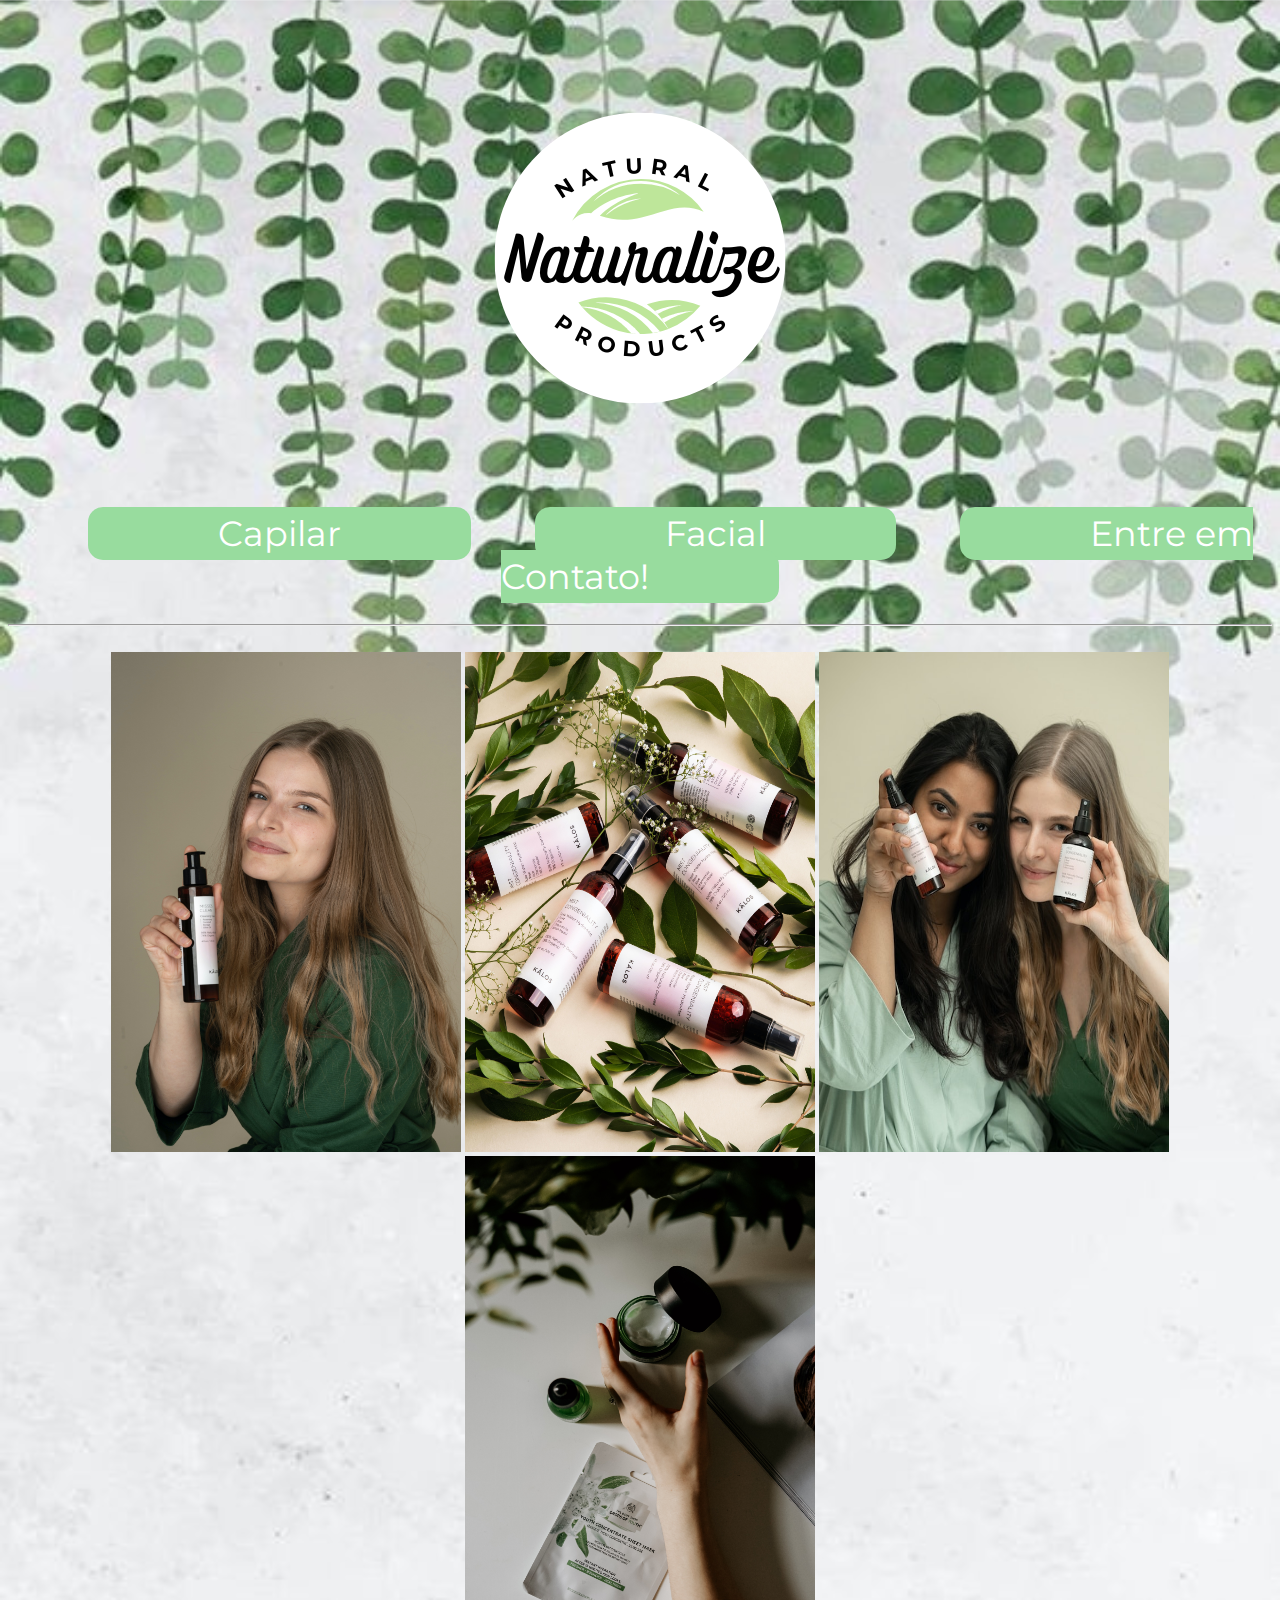
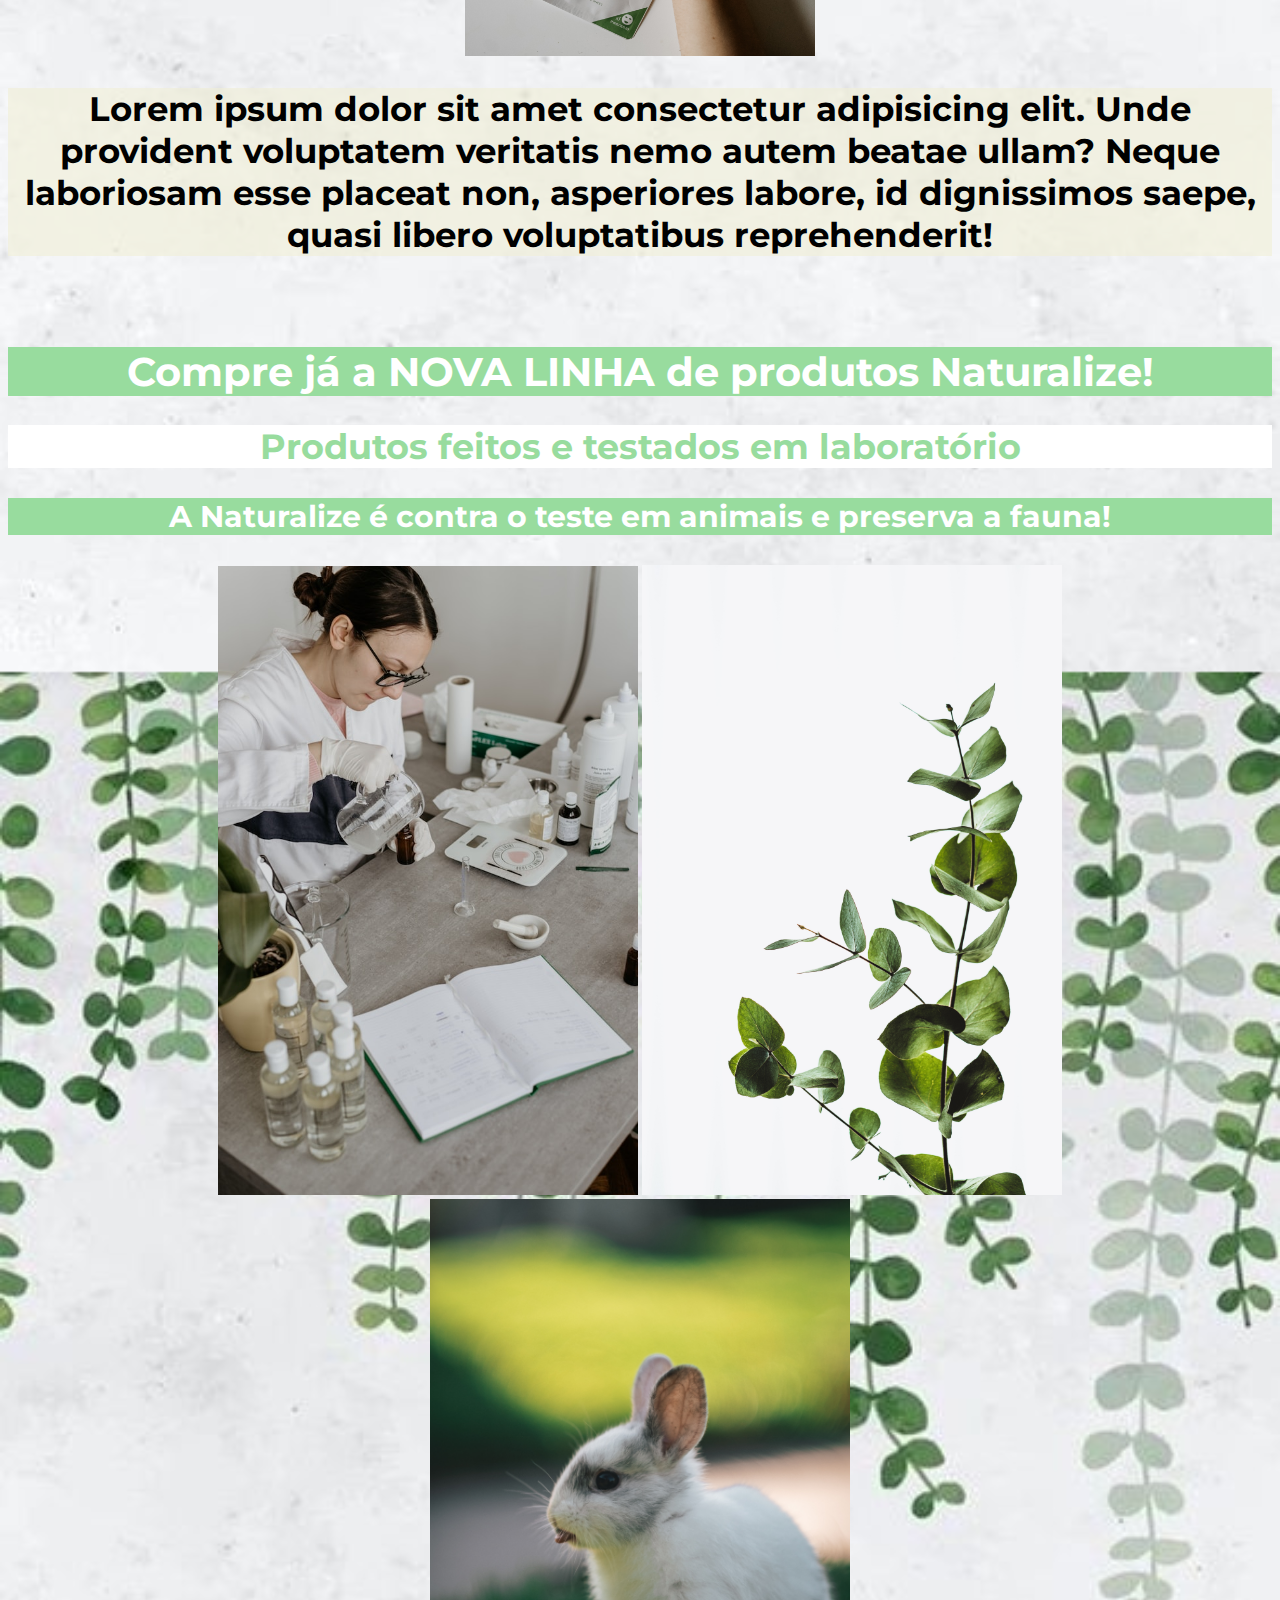
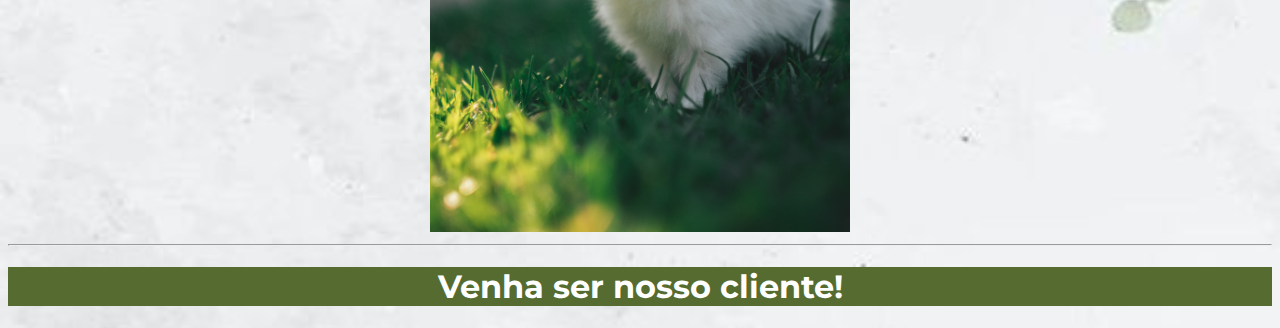
<file: Naturalize/index.html>
<!DOCTYPE html>
<html lang="en">
<head>
    <meta charset="UTF-8">
    <title>Naturalize - Produtos naturais</title>
    <link rel="stylesheet" href="style.css">
    <link rel="preconnect" href="https://fonts.googleapis.com">
<link rel="preconnect" href="https://fonts.gstatic.com" crossorigin>
<link href="https://fonts.googleapis.com/css2?family=Montserrat:wght@200&display=swap" rel="stylesheet">
</head>

<body>
<header>
    <div>
    <img src="Imagens/Naturalize novoo- Calva.png" alt="Logotipo Naturalize">
    </div>
</header>

<center>
<a href="produtoscapilares.html">Capilar</a>
<a href="produtospele.html">Facial</a>
<a href="contato.html">Entre em Contato!</a>
</center>

<br>

<hr>

<br>

    <center>
    <img class="mulher loira" src="Imagens/mulher loira sozinha.jpg" width="350" height="500" >
    <img class="produtos" src="Imagens/produtos.jpg" width="350" height="500" >
    <img class="duas mulheres" src="Imagens/duas mulheres com produtos.jpg" width="350" height="500" >
    <img class="produtonatural" src="Imagens/toa-heftiba-GLl6_-L3fxM-unsplash.jpg" width="350" height="500">
</center>


    <h2 id="lorem1"> 
        Lorem ipsum dolor sit amet consectetur adipisicing elit. Unde provident voluptatem veritatis nemo autem beatae ullam? Neque laboriosam esse placeat non, asperiores labore, id dignissimos saepe, quasi libero voluptatibus reprehenderit!
    </h2>

<br> <br>

<h1 class="promoção">
    Compre já a NOVA LINHA de produtos Naturalize!
</h1>

<h2 class="lab">
Produtos feitos e testados em laboratório
</h2>

<h3 class="animal">
    A Naturalize é contra o teste em animais e preserva a fauna!
</h3>

<center>
<img src="Imagens/amplitude-magazin-srXbJ1TAdhI-unsplash.jpg" width="420">
<img src="Imagens/annie-spratt-hX_hf2lPpUU-unsplash.jpg" width="420">
<img src="Imagens/guillermo-casales-MUXTDqhNMr8-unsplash.jpg" width="420">
</center>

<hr>

<h1 class="finalização">
    Venha ser nosso cliente!
</h1>


























</body>
</html>
</file>
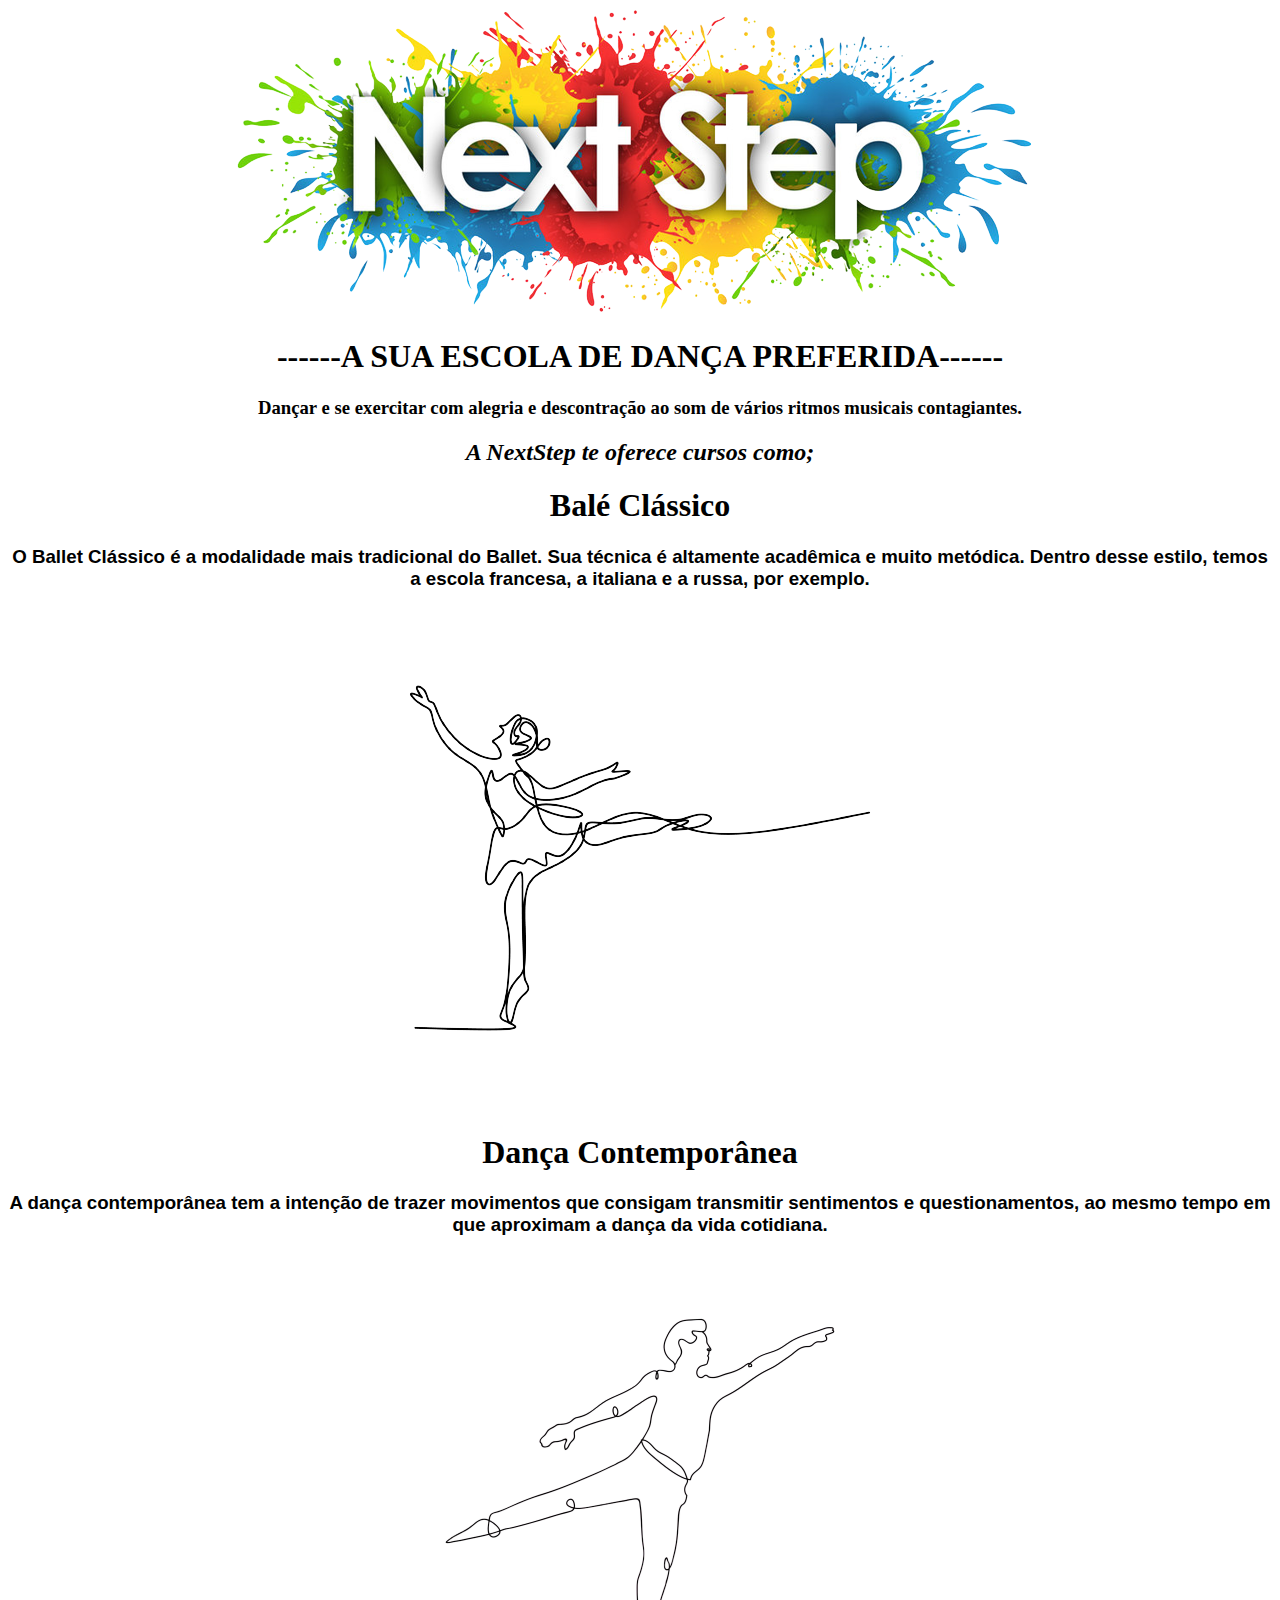
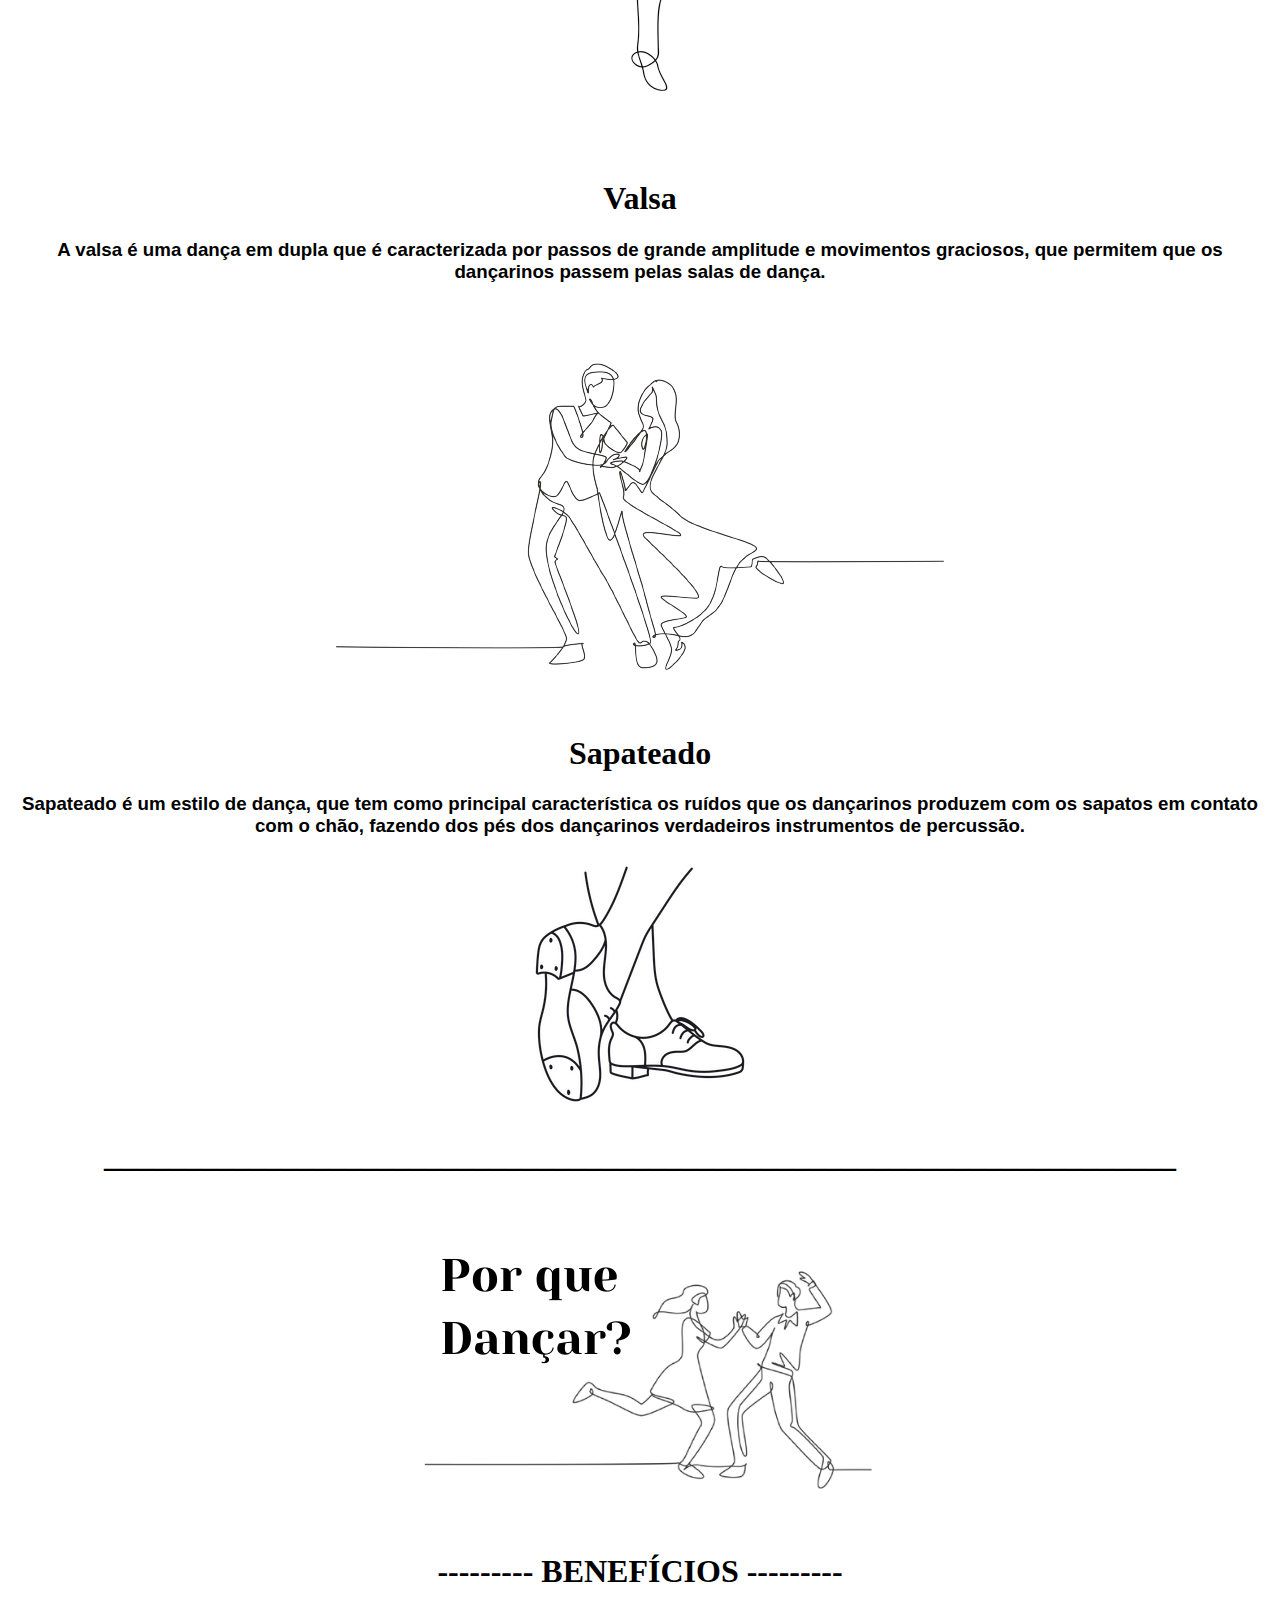
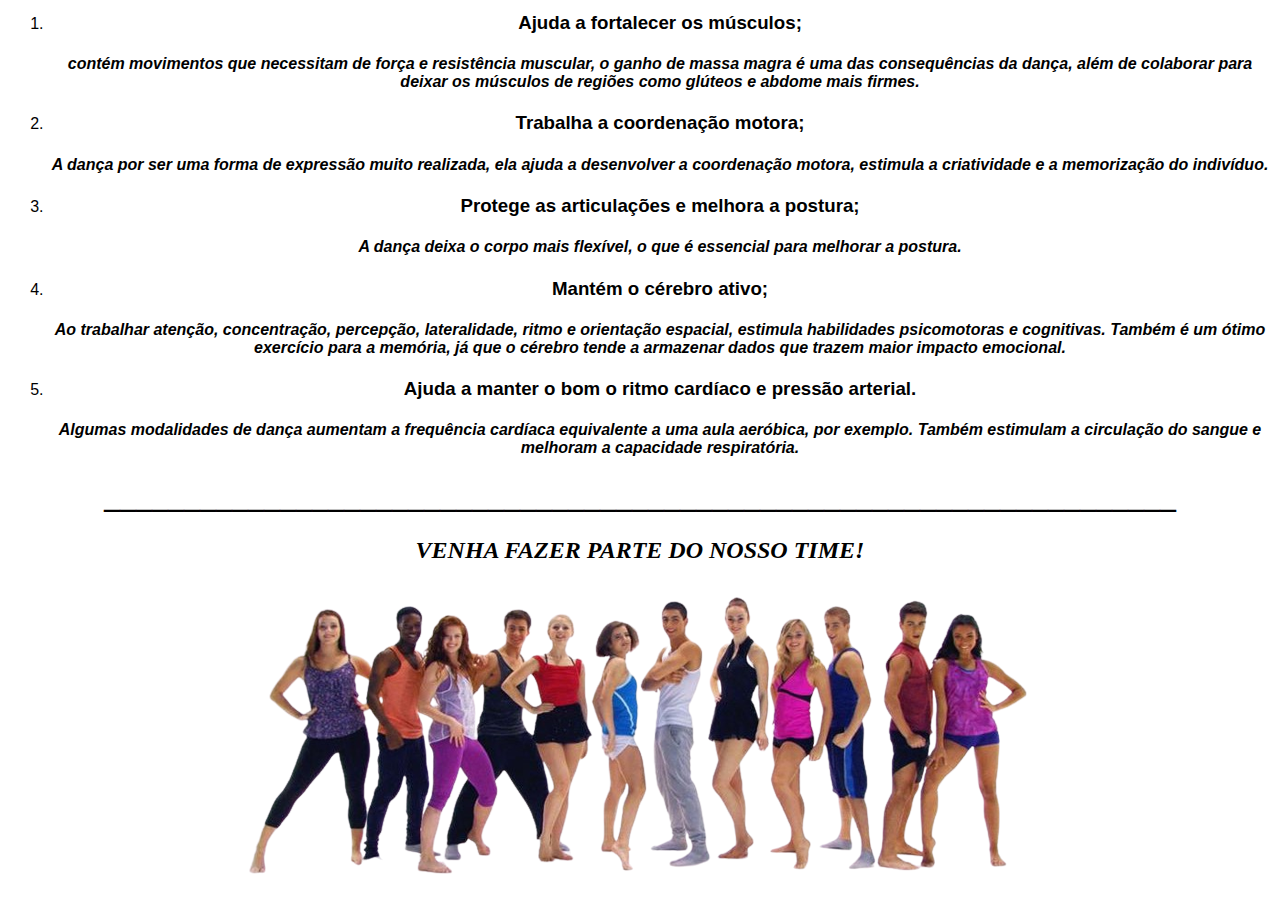
<file: NextStep/index.html>
<!DOCTYPE html>
<html lang="pt-br">
<head>
    <meta charset="UTF-8">
    <meta http-equiv="X-UA-Compatible" content="IE=edge">
    <meta name="viewport" content="width=device-width, initial-scale=1.0">
    <title>NextStep - Escola de dança</title>
</head>
<body>
    <center>

   <img src="Imagens/image-removebg-preview (4).png" alt="letreiro colorido nextstep">

<h1>------A SUA ESCOLA DE DANÇA PREFERIDA------</h1>

<h3>Dançar e se exercitar com alegria e descontração ao som de vários ritmos musicais contagiantes.</h3>

<H2> <i>  A NextStep te oferece cursos como; </i> </H2>

<h1><b>Balé Clássico</b></h1>
<h3 style="font-family: Arial, Helvetica, sans-serif;">
    O Ballet Clássico é a modalidade mais tradicional do Ballet. Sua técnica é altamente acadêmica e muito metódica. Dentro desse estilo, temos a escola francesa, a italiana e a russa, por exemplo.</h3>
<img src="Imagens/balé.png" alt="balé clássico">

<h1><b>Dança Contemporânea</b></h1>
<h3 style="font-family: Arial, Helvetica, sans-serif;">
    A dança contemporânea tem a intenção de trazer movimentos que consigam transmitir sentimentos e questionamentos, ao mesmo tempo em que aproximam a dança da vida cotidiana.</h3>
<img src="Imagens/contemporanea.png" alt="homem dançando contemporâneo">

<h1><b>Valsa</b></h1>
<h3 style="font-family: Arial, Helvetica, sans-serif;">
    A valsa é uma dança em dupla que é caracterizada por passos de grande amplitude e movimentos graciosos, que permitem que os dançarinos passem pelas salas de dança.</h3>
<img src="Imagens/valsa.png" alt="dupla dançando valsa">

<h1><b>Sapateado</b></h1>
<h3 style="font-family: Arial, Helvetica, sans-serif;">
    Sapateado é um estilo de dança, que tem como principal característica os ruídos que os dançarinos produzem com os sapatos em contato com o chão, fazendo dos pés dos dançarinos verdadeiros instrumentos de percussão.</h3>
<img src="Imagens/sapateado.png" alt="imagem de sapatos de sapateado">

<h1>___________________________________________________________________</h1>

    <img src="Imagens/Por que Dançar.png" alt="por que dançar">
    <h1><b>--------- BENEFÍCIOS ---------</b></h1>

    <ol style="font-family: Arial, Helvetica, sans-serif;"> 
    <li><h3>Ajuda a fortalecer os músculos;</H3>
    <h4><i>contém movimentos que necessitam de força e resistência muscular, o ganho de massa magra é uma das consequências da dança, além de colaborar para deixar os músculos de regiões como glúteos e abdome mais firmes.</i></h4>
    </li>

    <li><h3>Trabalha a coordenação motora;</h3>
    <h4><i>A dança por ser uma forma de expressão muito realizada, ela ajuda a desenvolver a coordenação motora, estimula a criatividade e a memorização do indivíduo.</i></h4>
    </li>

    <li><h3>Protege as articulações e melhora a postura;</h3>
    <h4><i>A dança deixa o corpo mais flexível, o que é essencial para melhorar a postura.</i></h4>
    </li>

    <li><h3>Mantém o cérebro ativo;</h3>
    <h4><i>Ao trabalhar atenção, concentração, percepção, lateralidade, ritmo e orientação espacial, estimula habilidades psicomotoras e cognitivas. Também é um ótimo exercício para a memória, já que o cérebro tende a armazenar dados que trazem maior impacto emocional.</i></h4>
    </li>

    <li><h3>Ajuda a manter o bom o ritmo cardíaco e pressão arterial.</h3>
    <h4><i>Algumas modalidades de dança aumentam a frequência cardíaca equivalente a uma aula aeróbica, por exemplo. Também estimulam a circulação do sangue e melhoram a capacidade respiratória.</i></h4>
    </li>

</ol>

<h1>___________________________________________________________________</h1>


<h2><b><i>VENHA FAZER PARTE DO NOSSO TIME!</i></b></h2>
<img src="Imagens/the-next-step-fan-club-hero-removebg-preview.png" alt="">


</center>
</body>
</html>
</file>
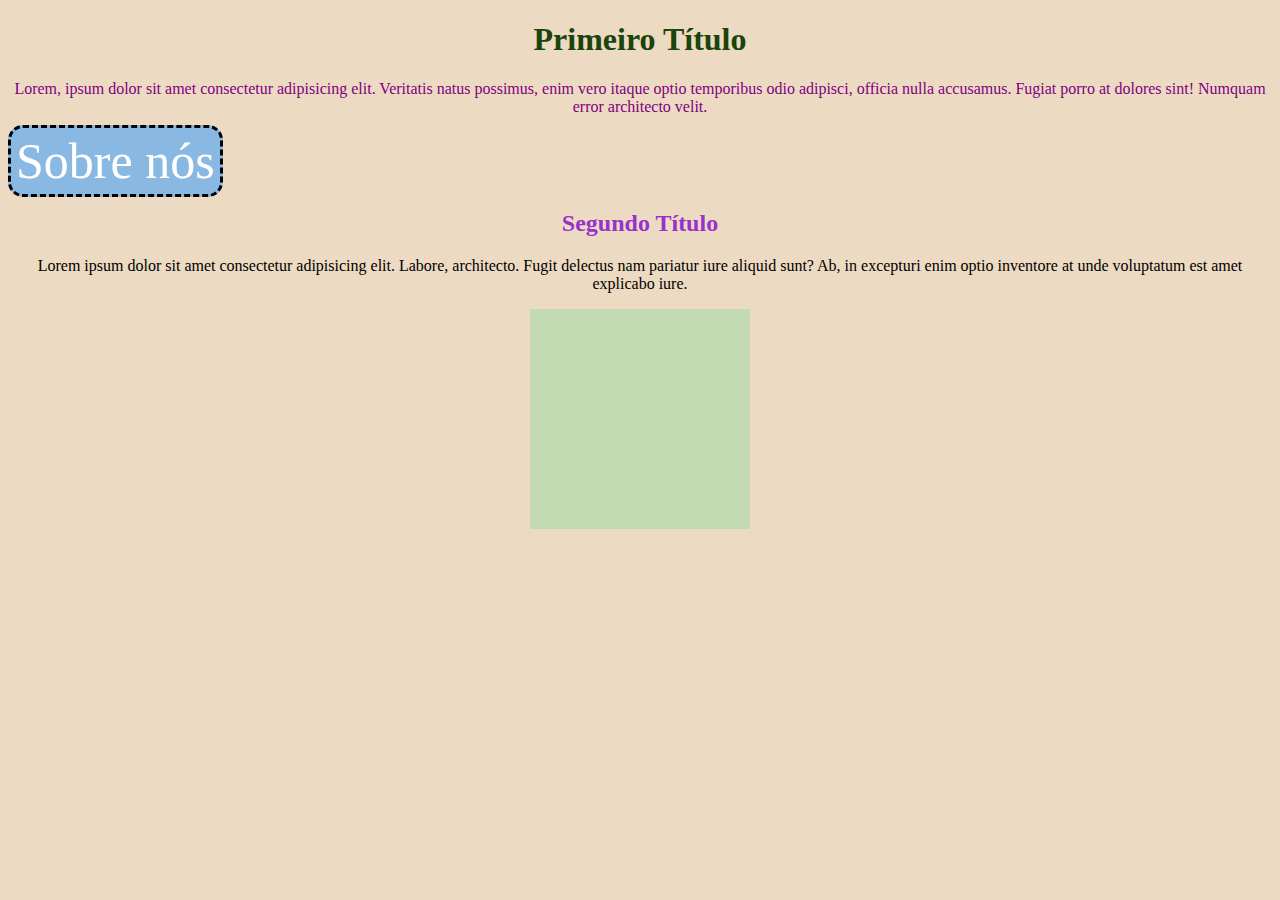
<file: Biblioteca/estilo.html>
<!DOCTYPE html>
<html lang="en">

<head>
    <link rel="stylesheet" href="style.css">
    <meta charset="UTF-8">
    <title>Estilo</title>
    <!-- <style> CSS INTERNO
       h1 {color: rgb(67, 123, 104);}
    </style> -->
</head>

<body>
    <h1>Primeiro Título</h1>
    <p class="texto-1"> Lorem, ipsum dolor sit amet consectetur adipisicing elit. Veritatis natus possimus, enim vero
        itaque optio temporibus odio adipisci, officia nulla accusamus. Fugiat porro at dolores sint! Numquam error
        architecto velit. </p>
    <a href="#">Sobre nós</a>

    <h2 id="Principal">Segundo Título</h2>
    <p>Lorem ipsum dolor sit amet consectetur adipisicing elit. Labore, architecto. Fugit delectus nam pariatur iure
        aliquid sunt? Ab, in excepturi enim optio inventore at unde voluptatum est amet explicabo iure.</p>

<div>
    <img src="Imagem/Captura de tela.png" alt="tela verde">
</div>

</body>

</html>
</file>
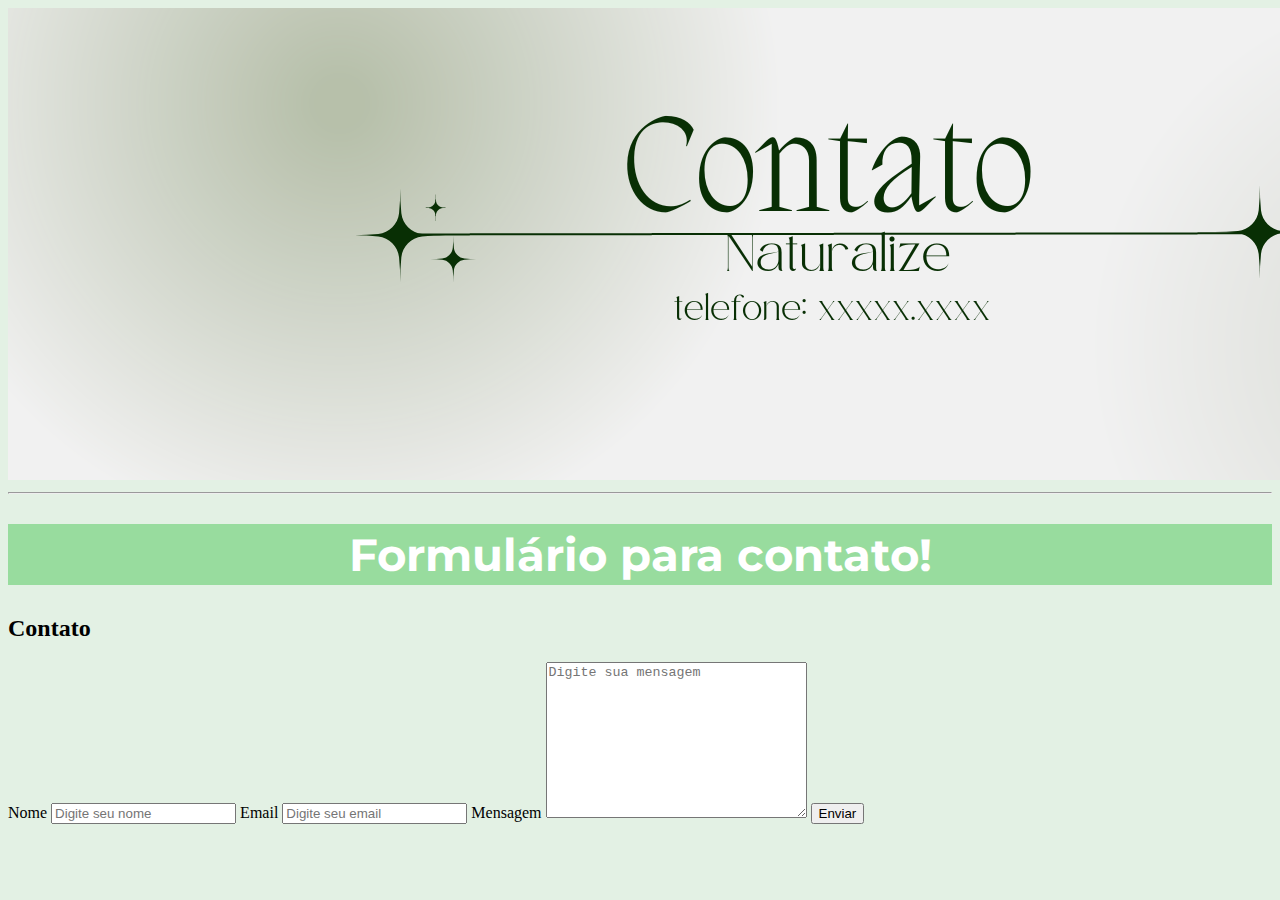
<file: Naturalize/contato.html>
<!DOCTYPE html>
<html lang="en">
<head>
    <meta charset="UTF-8">
    <title>Contato</title>
    <link rel="stylesheet" href="contato.css">
    <link rel="preconnect" href="https://fonts.googleapis.com">
    <link rel="preconnect" href="https://fonts.gstatic.com" crossorigin>
    <link href="https://fonts.googleapis.com/css2?family=Montserrat:wght@200&display=swap" rel="stylesheet">
</head>
<body>
    <header>
        <center>
        <img src="Imagens/contato.png" alt="">
    </center>
    </header>

    <hr>

<h1 class="form">
    Formulário para contato!
</h1>

<section>
    <h2>Contato</h2>
    <form action="" method="post">
    <label>Nome</label>
    <input type="text" name="name" placeholder="Digite seu nome" autocomplete="off">
    <label>Email</label>
    <input type="email" name="email" placeholder="Digite seu email">
    <label>Mensagem</label>
    <textarea name="message" id="" cols="30" rows="10" placeholder="Digite sua mensagem"></textarea>
    <button type="submit">Enviar</button>
</form>
</section>











</body>
</html>
</file>
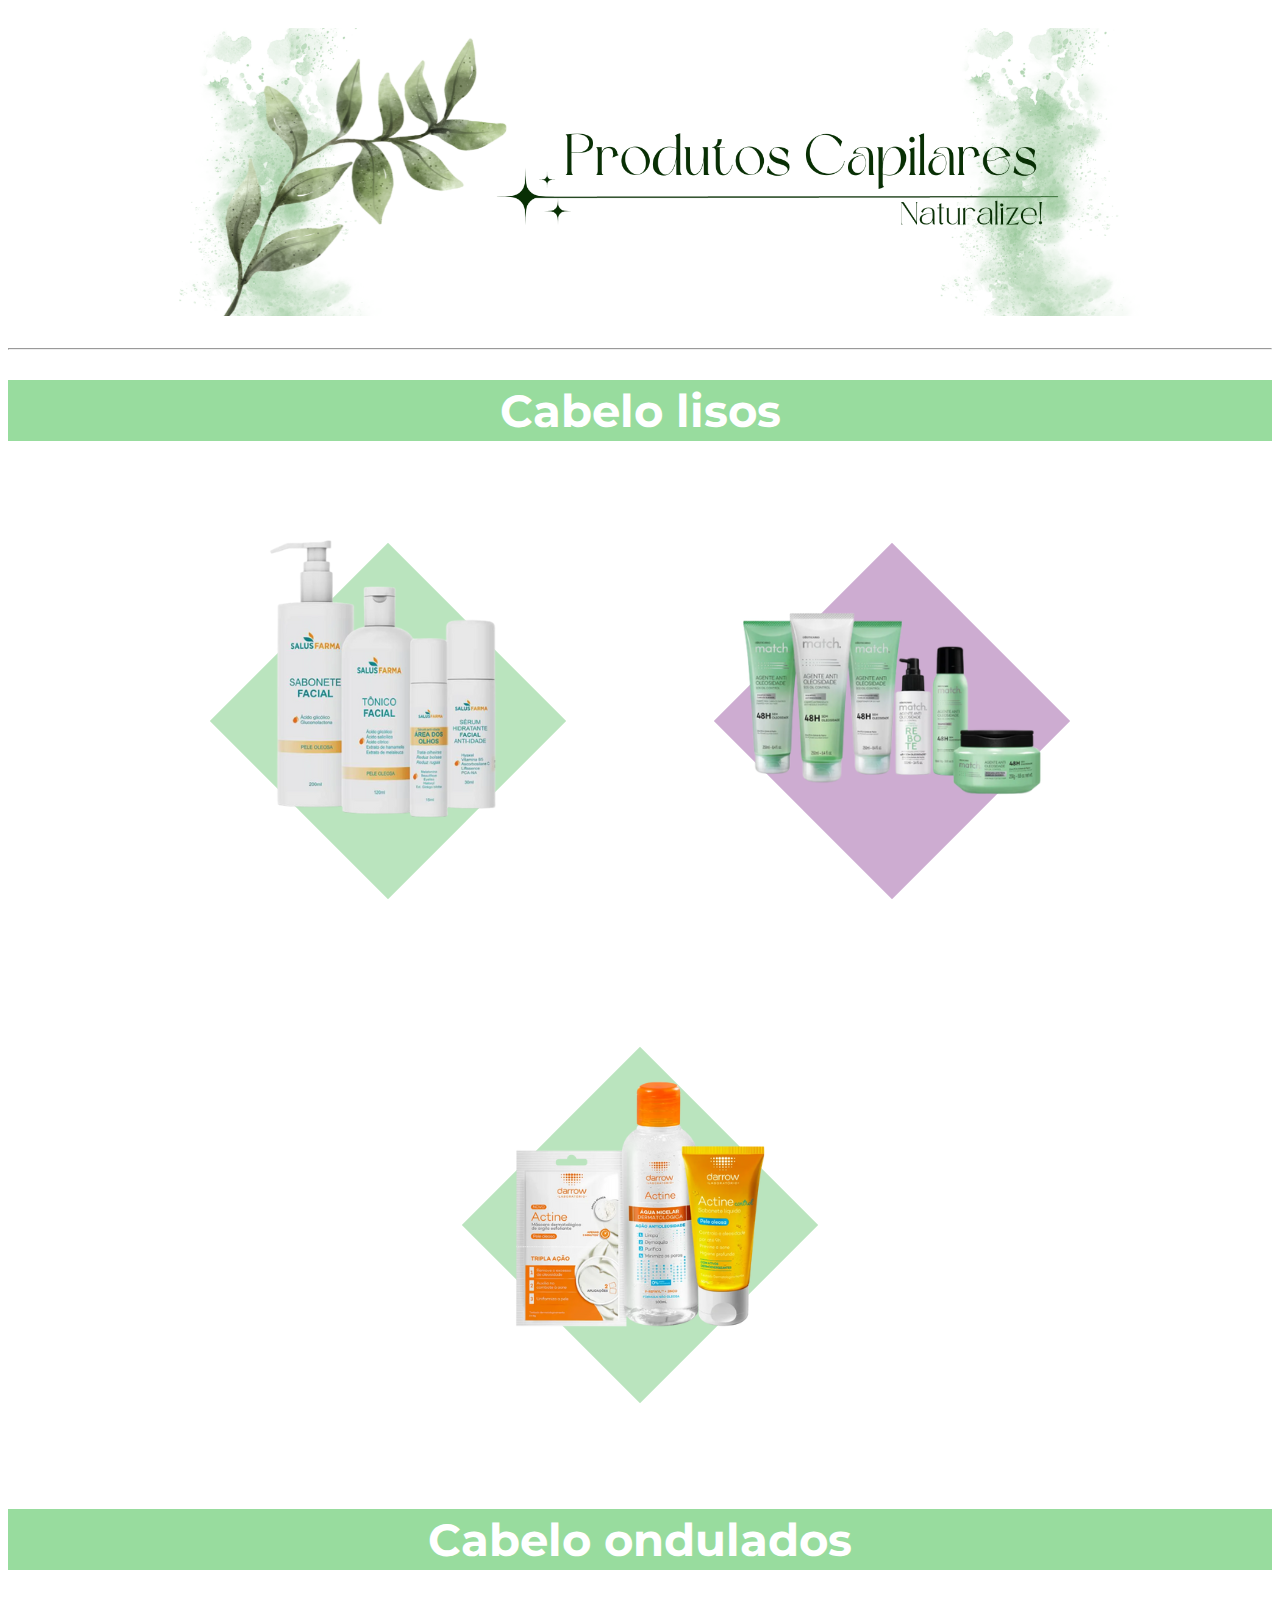
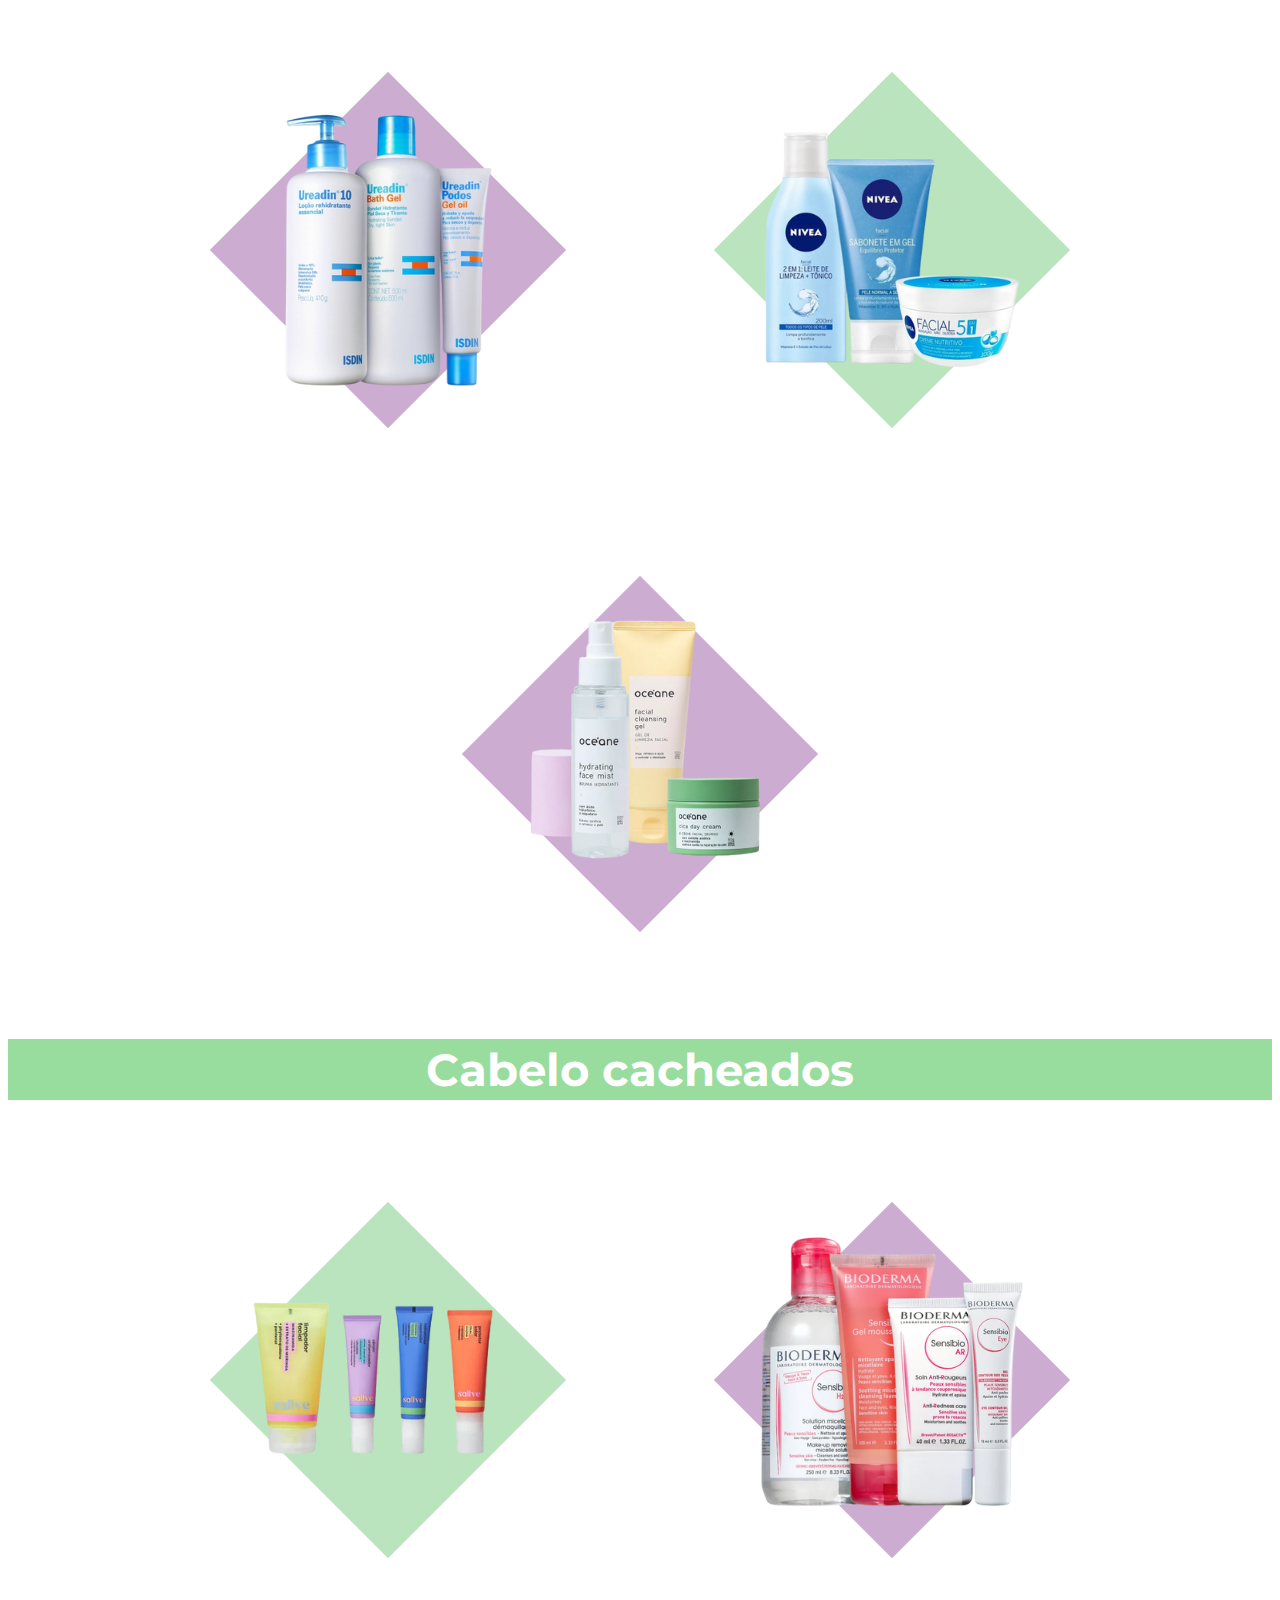
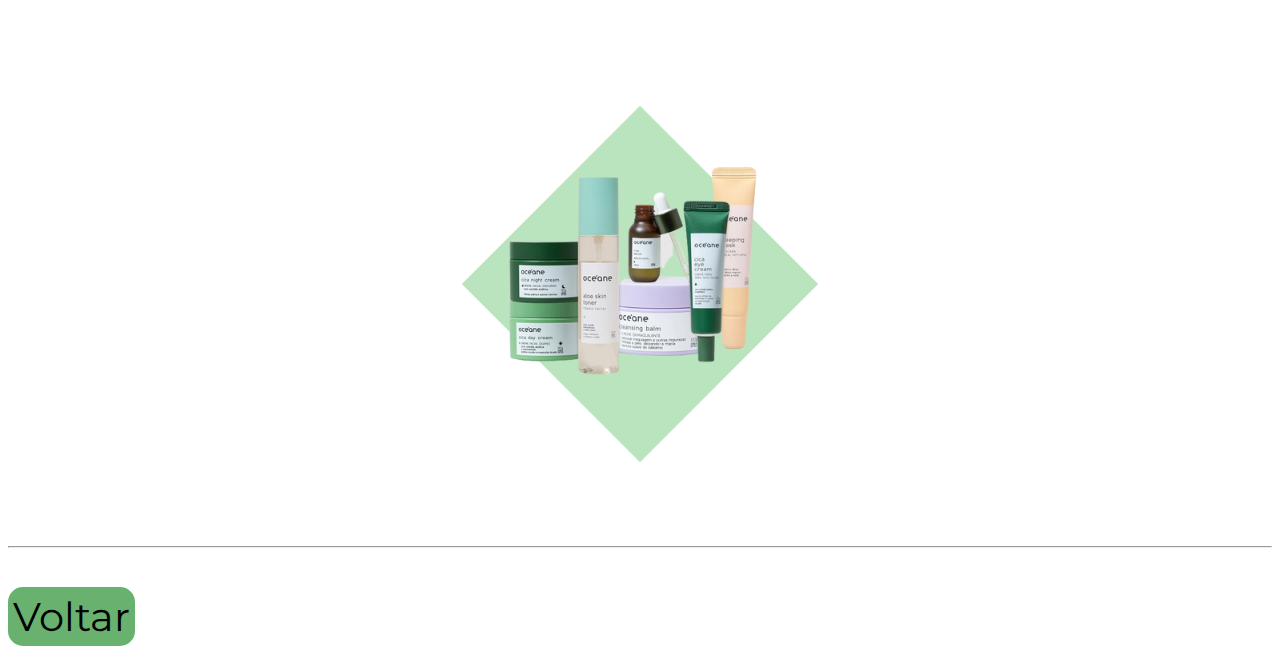
<file: Naturalize/produtoscapilares.html>
<!DOCTYPE html>
<html lang="en">
<head>
    <meta charset="UTF-8">
    <title>Produtos Capilares</title>
   <link rel="stylesheet" href="capilar.css">
   <link rel="preconnect" href="https://fonts.googleapis.com">
   <link rel="preconnect" href="https://fonts.gstatic.com" crossorigin>
   <link href="https://fonts.googleapis.com/css2?family=Montserrat:wght@200&display=swap" rel="stylesheet">
</head>
<body>
    <header>
        <center>
        <img id="fig1" src="Imagens/Produtos Capilares (1640 × 472 px).png" width="1000">
    </center>
    </header>

<hr>

    <h1 class="lisos">
        Cabelo lisos
    </h1>
<center>
    <img src="Imagens/1.png" alt="">
    <img src="Imagens/2.png" alt="">
    <img src="Imagens/3.png" alt="">
</center>

<h1 class="ondulados">
    Cabelo ondulados
</h1>
<center>
    <img src="Imagens/4.png" alt="">
    <img src="Imagens/5.png" alt="">
    <img src="Imagens/6.png" alt="">
</center>

<h1 class="cacheados">
    Cabelo cacheados
</h1>
<center>
    <img src="Imagens/7.png" alt="">
    <img src="Imagens/8.png" alt="">
    <img src="Imagens/9.png" alt="">
</center>

<hr>
<br> <br>

<a class="volte" href="index.html">Voltar</a>




</body>
</html>
</file>
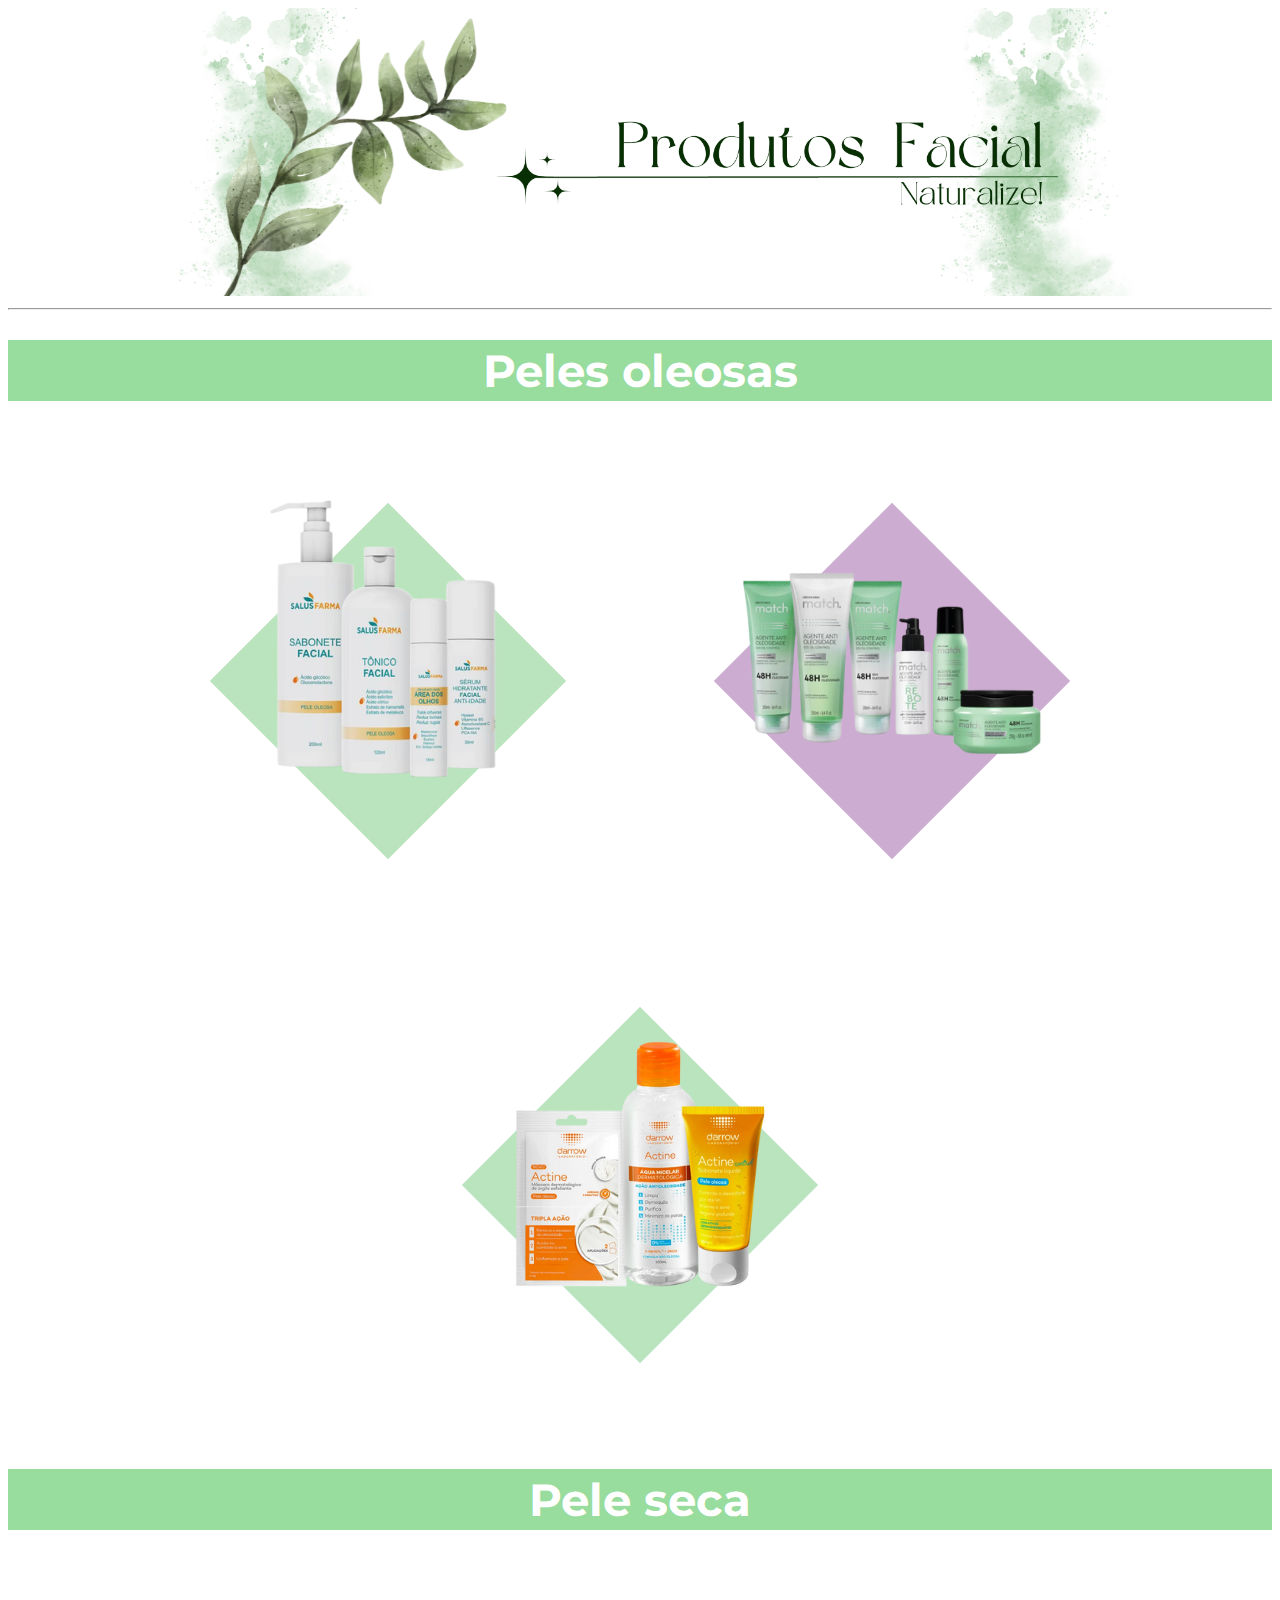
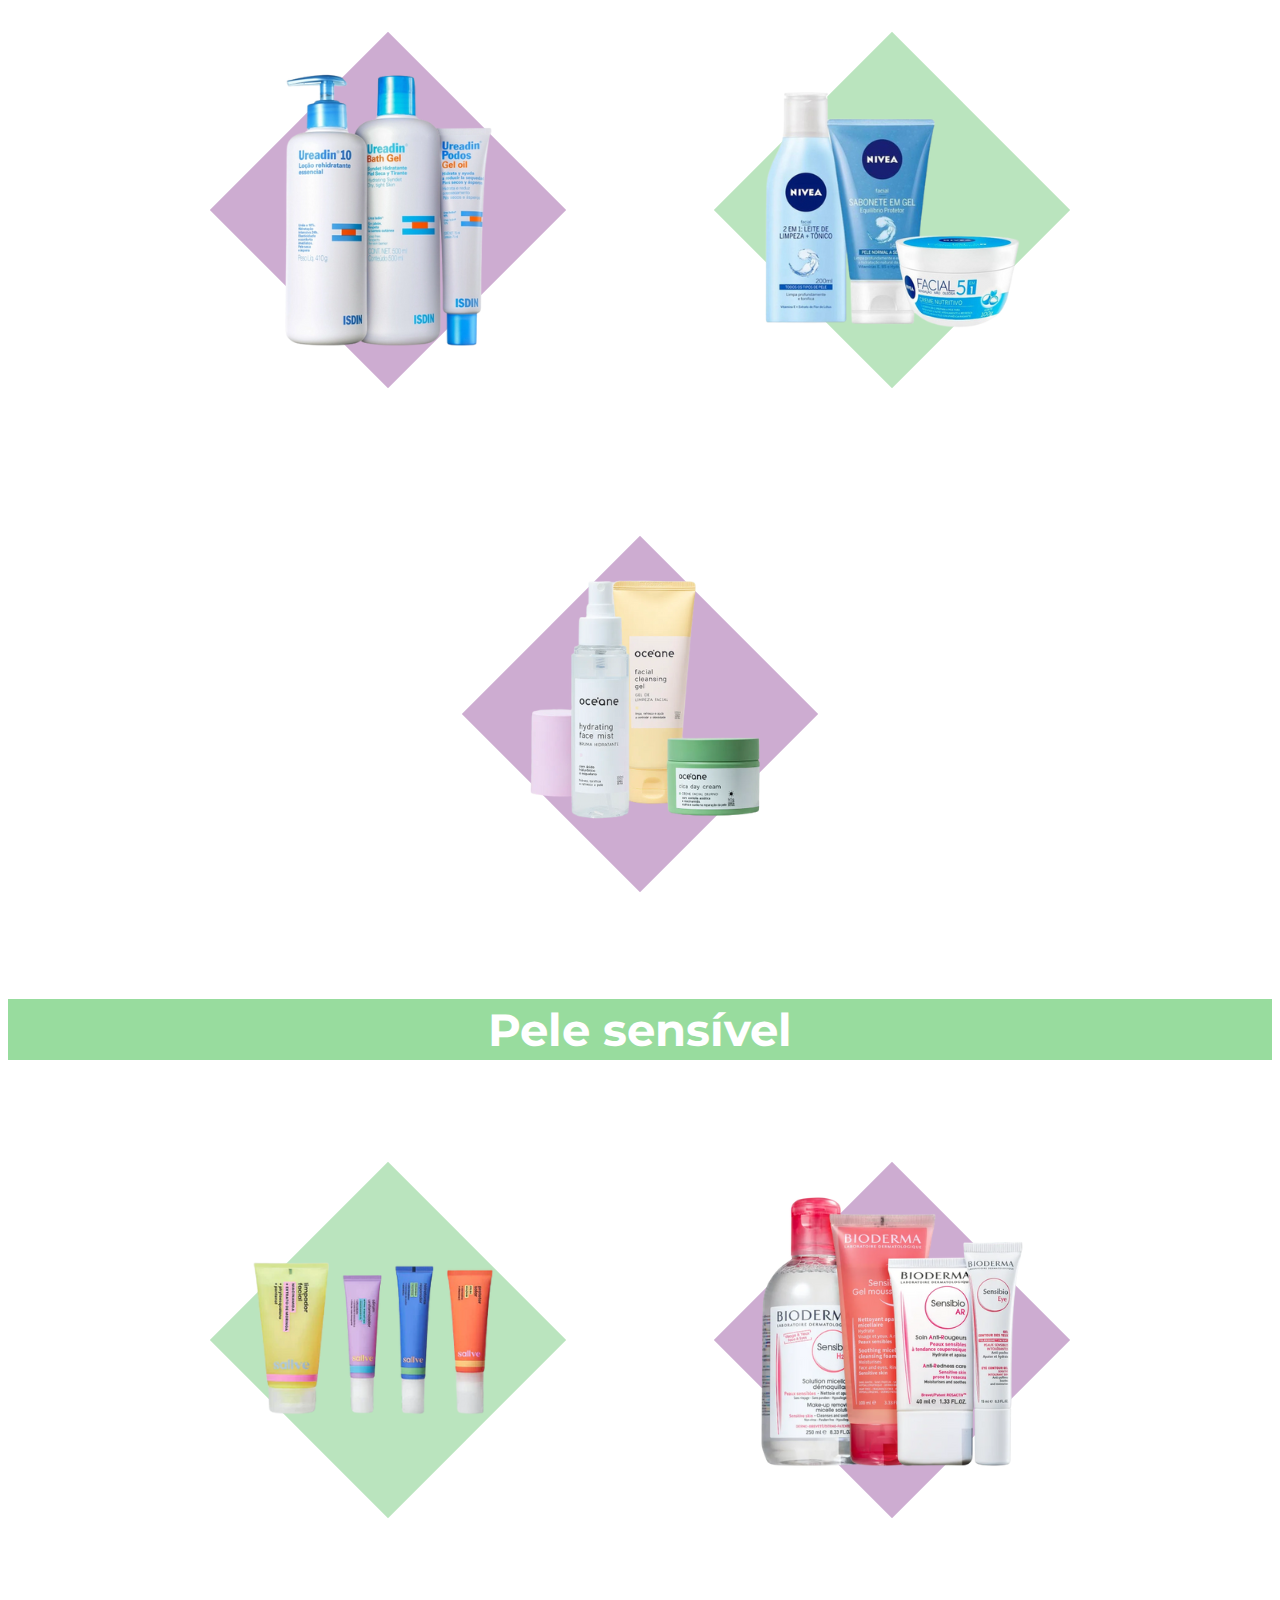
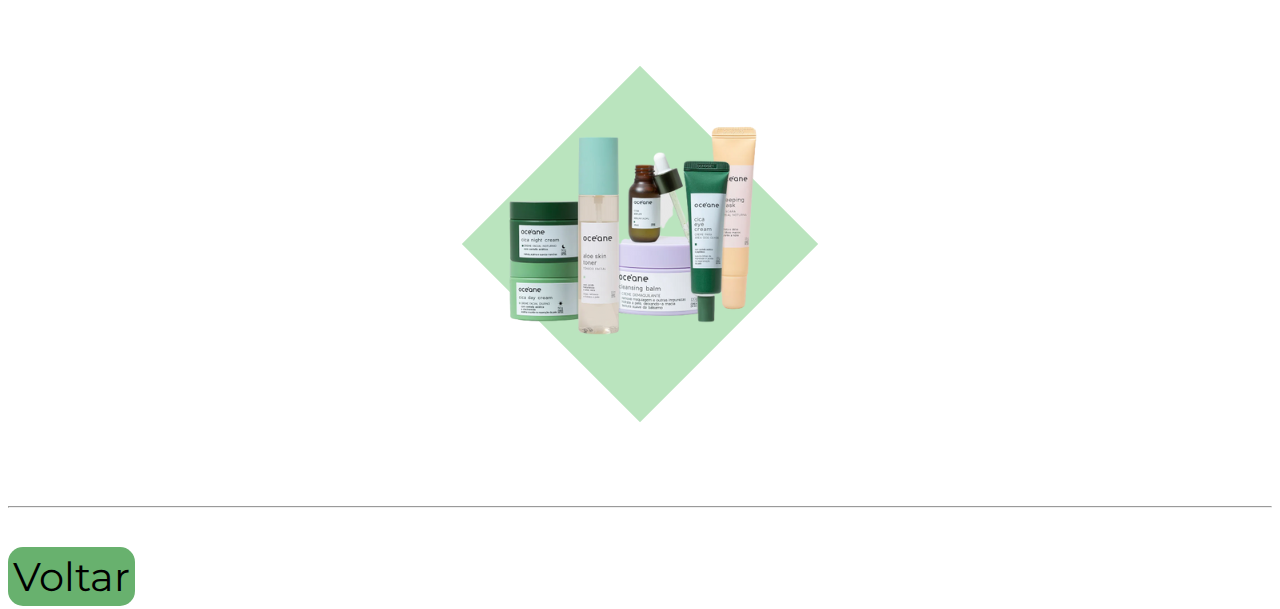
<file: Naturalize/produtospele.html>
<!DOCTYPE html>
<html lang="en">
<head>
    <meta charset="UTF-8">
    <title>Produtos para Pele</title>
    <link rel="stylesheet" href="facial.css">
    <link rel="preconnect" href="https://fonts.googleapis.com">
   <link rel="preconnect" href="https://fonts.gstatic.com" crossorigin>
   <link href="https://fonts.googleapis.com/css2?family=Montserrat:wght@200&display=swap" rel="stylesheet">

</head>
<body>
    <header>
        <center>
        <img id="fig2" src="Imagens/Produtos Facial (1640 × 472 px).png" width="1000">
        </center>
    </header>

    <hr>


    <h1 class="oleosas">
        Peles oleosas
    </h1>
<center>
    <img src="Imagens/1.png" alt="">
    <img src="Imagens/2.png" alt="">
    <img src="Imagens/3.png" alt="">
</center>


<h1 class="seca">
    Pele seca
</h1>
<center>
    <img src="Imagens/4.png" alt="">
    <img src="Imagens/5.png" alt="">
    <img src="Imagens/6.png" alt="">
</center>


<h1 class="sensivel">
    Pele sensível
</h1>
<center>
    <img src="Imagens/7.png" alt="">
    <img src="Imagens/8.png" alt="">
    <img src="Imagens/9.png" alt="">
</center>

<hr>
<br> <br>

<a class="volte" href="index.html">Voltar</a>











</body>
</html>
</file>
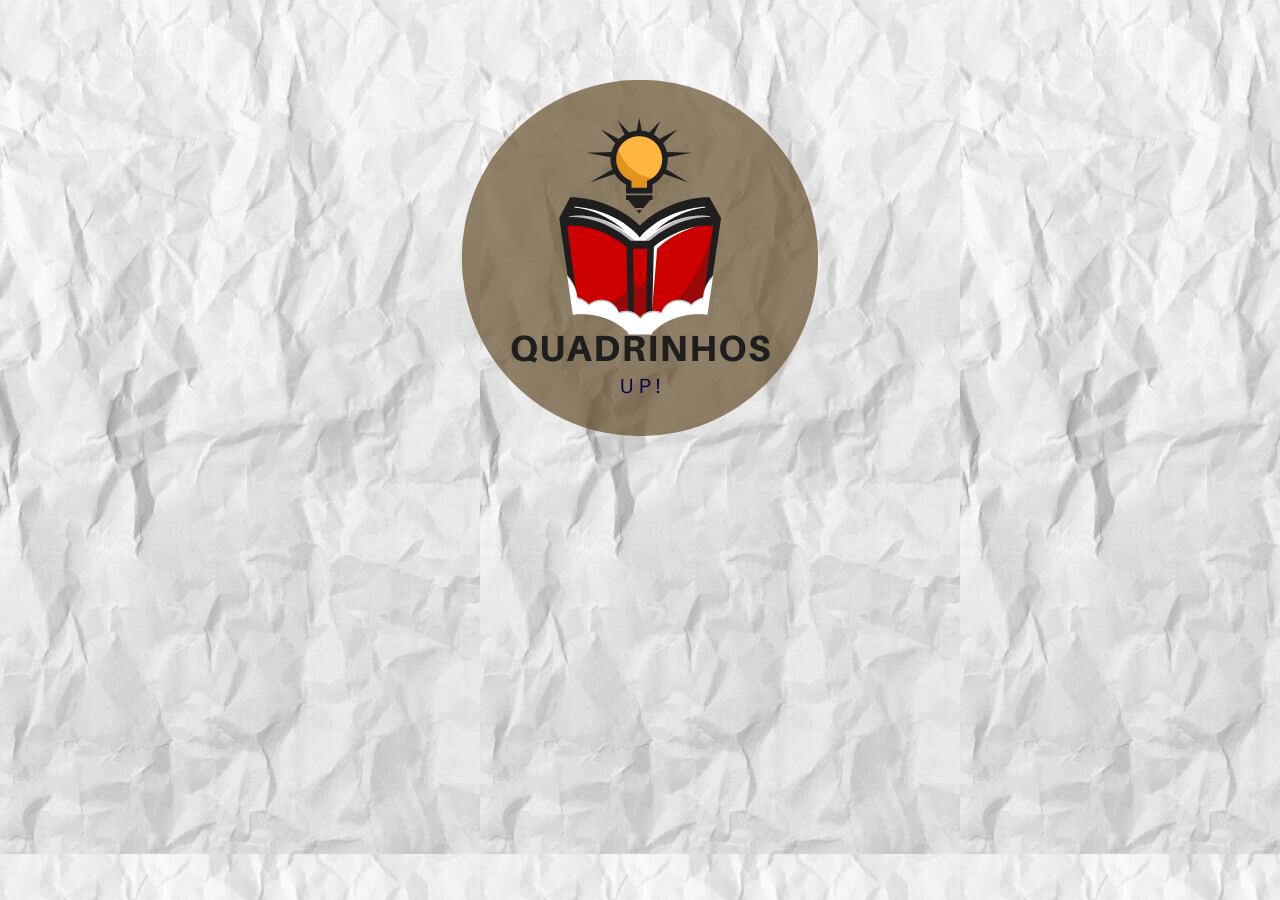
<file: QuadrinhosUp/banner.html>
<!DOCTYPE html>
<html lang="en">
<head>
    <meta charset="UTF-8">
    <title>Document</title>
    <link rel="stylesheet" href="style.css">
</head>
<body>
    <header>
        <div>
        <img src="Imagens/quadrinhos.png" alt="Logotipo UpQuadrinhos">
    </div>
    </header>

</body>
</html>
</file>
<file: Naturalize/style.css>
body {
    background-image: url(Imagens/background\ image.jpg);
    background-size:contain;
    }

div {
    text-align: center;
}

a {
    font-family: 'Montserrat', sans-serif;
    text-align: center;
    margin-left: 60px;
    text-decoration: none;
    background-color: rgb(152, 220, 158);;
    color: rgb(255, 255, 255);
    font-size: 35px;
    border-radius: 15px;
    border-color: black;
    border-width: 2px;
    padding: 5px 130px;
}

#lorem1 {
    background-color: rgba(240, 239, 213, 0.604);
    font-family: 'Montserrat', sans-serif;
    font-size:34px;
    text-align: center;
}

#lorem2 {
    margin-left: 80px;
    font-family: 'Montserrat', sans-serif;
    font-size:34px;
}

.promoção {
    background-color: rgb(152, 220, 158);
    color: rgb(255, 255, 255);
    font-family: 'Montserrat', sans-serif;
    text-align: center;
    font-size: 40px;
}


.botaoimagem1 {
    background-color: rgba(250, 235, 215, 0);
}

.botaoimagem2 {
    background-color: rgba(240, 248, 255, 0); 
}

.lab {
    text-align: center;
    background-color: white;
    color: rgb(152, 220, 158);
    font-size: 35px;
    font-family: 'Montserrat', sans-serif;
}

.animal {
    background-color: rgb(152, 220, 158);
    color: rgb(255, 255, 255);
    font-family: 'Montserrat', sans-serif;
    text-align: center;
    font-size: 30px;
}

.finalização{
    background-color: darkolivegreen;
    color: white;
    font-family: 'Montserrat', sans-serif;
    text-align: center;
}
</file>
<file: Biblioteca/style.css>
body {
    background-color: rgb(237, 218, 194); /*Muda a cor do fundo do site*/
}

h1 {color: rgb(26, 68, 10); /*Cor do texto*/
    text-align: center; /*Centraliza o texto*/
} 

p {
    color: black;
    font-family: Cambria, Cochin, Georgia, Times, 'Times New Roman', serif; /*Muda fonte*/
    text-align: justify; /*Justifica o texto*/
    text-align: center;
}

.texto-1 { /*Uso . para chamar uma classe*/
    color: purple;
    text-align: center;
}

#Principal { /*Uso # para chamar um ID*/
    color: darkorchid;
    text-align: center;
}

a {
    text-decoration: none; /*Remove a formatação padrão da tag*/
    font-size: 50px; /*Muda tamanho da fonte*/
    background-color: rgb(137, 185, 226);
    color: white;
    border-radius: 15px; /*Arredonda a borda*/
    border-color: black; /*Muda a cor da borda*/
    border-style: dashed; /*Muda o estilo da borda*/
    border-width: 0,5px; /*Muda a largura da borda*/
    padding: 5px 5px;
}

img {
    width: 220px; /*Muda a largura da imagem*/
    height: 220px; /*Muda a altura da imagem*/
}

div {
    text-align: center;
}
</file>
<file: Naturalize/contato.css>
body {
    background-color: rgb(227, 241, 228);
}

.form {
    background-color:  rgb(152, 220, 158);
        color: white;
        font-family: 'Montserrat', sans-serif;
        text-align: center;
        font-size: 45px;
        padding: 3px 3px;
}
</file>
<file: Naturalize/capilar.css>
body {
        background-color: white;
    }

    .lisos {
        background-color:  rgb(152, 220, 158);
        color: white;
        font-family: 'Montserrat', sans-serif;
        text-align: center;
        font-size: 45px;
        padding: 3px 3px;
    }

    #fig1 {
        margin: 20px;
        border: 0px;
        padding: 0px;
    }

    .ondulados {
        background-color:  rgb(152, 220, 158);
        color: white;
        font-family: 'Montserrat', sans-serif;
        text-align: center;
        font-size: 45px;
        padding: 3px 3px;
    }

    .cacheados {
        background-color:  rgb(152, 220, 158);
        color: white;
        font-family: 'Montserrat', sans-serif;
        text-align: center;
        font-size: 45px;
        padding: 3px 3px;
    }

    .volte {
        background-color:  rgb(104, 177, 110);
        color: rgb(0, 0, 0);
        font-family: 'Montserrat', sans-serif;
        text-align: left;
        text-decoration: solid;
        font-size: 40px;
        padding: 5px;
        border-radius: 15px;

    }
</file>
<file: Naturalize/facial.css>
body {
    background-color: white;
}

#fig1 {
    margin: 20px;
    border: 0px;
    padding: 0px;
}

.oleosas {
    background-color:  rgb(152, 220, 158);
    color: white;
    font-family: 'Montserrat', sans-serif;
    text-align: center;
    font-size: 45px;
    padding: 3px 3px;
}

.seca {
    background-color:  rgb(152, 220, 158);
        color: white;
        font-family: 'Montserrat', sans-serif;
        text-align: center;
        font-size: 45px;
        padding: 3px 3px;
}

.sensivel {
    background-color:  rgb(152, 220, 158);
        color: white;
        font-family: 'Montserrat', sans-serif;
        text-align: center;
        font-size: 45px;
        padding: 3px 3px;
}

.volte {
    background-color:  rgb(104, 177, 110);
    color: rgb(0, 0, 0);
    font-family: 'Montserrat', sans-serif;
    text-align: left;
    text-decoration: solid;
    font-size: 40px;
    padding: 5px;
    border-radius: 15px;
}
</file>
<file: QuadrinhosUp/style.css>
body {
    background-image: url(Imagens/papel\ amassado.jpg);
   
}

div {
    text-align: center;
}
</file>
